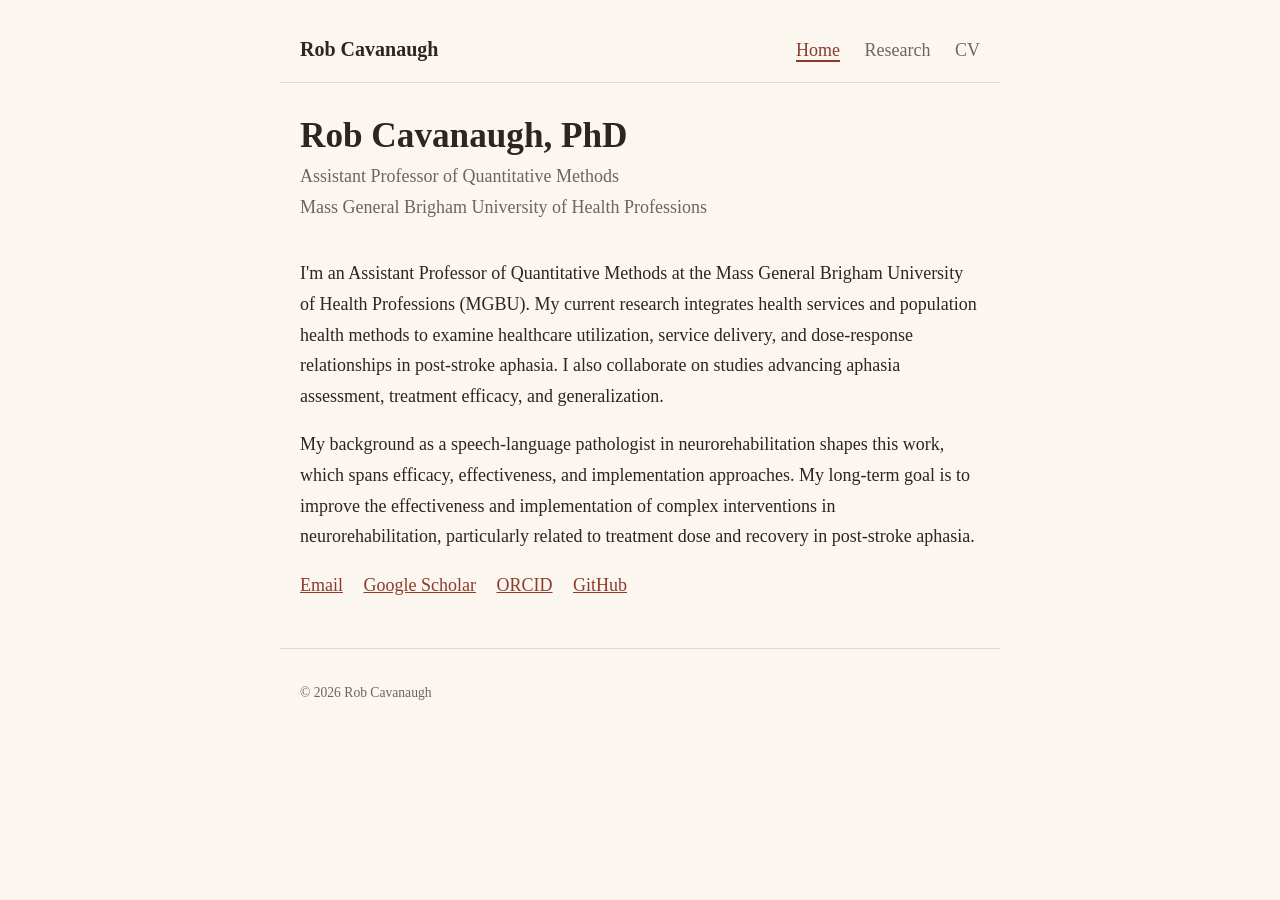
<file: index.html>
<!DOCTYPE html>
<html lang="en">
<head>
  <meta charset="utf-8">
  <meta name="viewport" content="width=device-width, initial-scale=1">
  <title>Rob Cavanaugh, PhD</title>
  <meta name="description" content="Assistant Professor of Quantitative Methods, MGB University of Health Professions. Aphasia research.">
  <link rel="stylesheet" href="style.css">
</head>
<body>
  <header>
    <a class="site-name" href="index.html">Rob Cavanaugh</a>
    <nav>
      <a class="active" href="index.html">Home</a>
      <a href="research.html">Research</a>
      <a href="cv.html">CV</a>
    </nav>
  </header>
  <main>
    <div class="hero">
      <!-- Add a photo named photo.jpg to the folder, then uncomment -->
      <!-- <img src="photo.jpg" alt="Rob Cavanaugh"> -->
      <div>
        <h1>Rob Cavanaugh, PhD</h1>
        <p class="subtitle">Assistant Professor of Quantitative Methods<br>Mass General Brigham University of Health Professions</p>
      </div>
    </div>
    <p>I'm an Assistant Professor of Quantitative Methods at the Mass General Brigham University of Health Professions (MGBU). My current research integrates health services and population health methods to examine healthcare utilization, service delivery, and dose-response relationships in post-stroke aphasia. I also collaborate on studies advancing aphasia assessment, treatment efficacy, and generalization.</p>
    <p>My background as a speech-language pathologist in neurorehabilitation shapes this work, which spans efficacy, effectiveness, and implementation approaches. My long-term goal is to improve the effectiveness and implementation of complex interventions in neurorehabilitation, particularly related to treatment dose and recovery in post-stroke aphasia.</p>
    <p class="links">
      <a href="mailto:YOUR_EMAIL@example.com">Email</a>
      <a href="https://scholar.google.com/">Google Scholar</a>
      <a href="https://orcid.org/">ORCID</a>
      <a href="https://github.com/">GitHub</a>
    </p>
  </main>
  <footer>&copy; 2026 Rob Cavanaugh</footer>
</body>
</html>
</file>
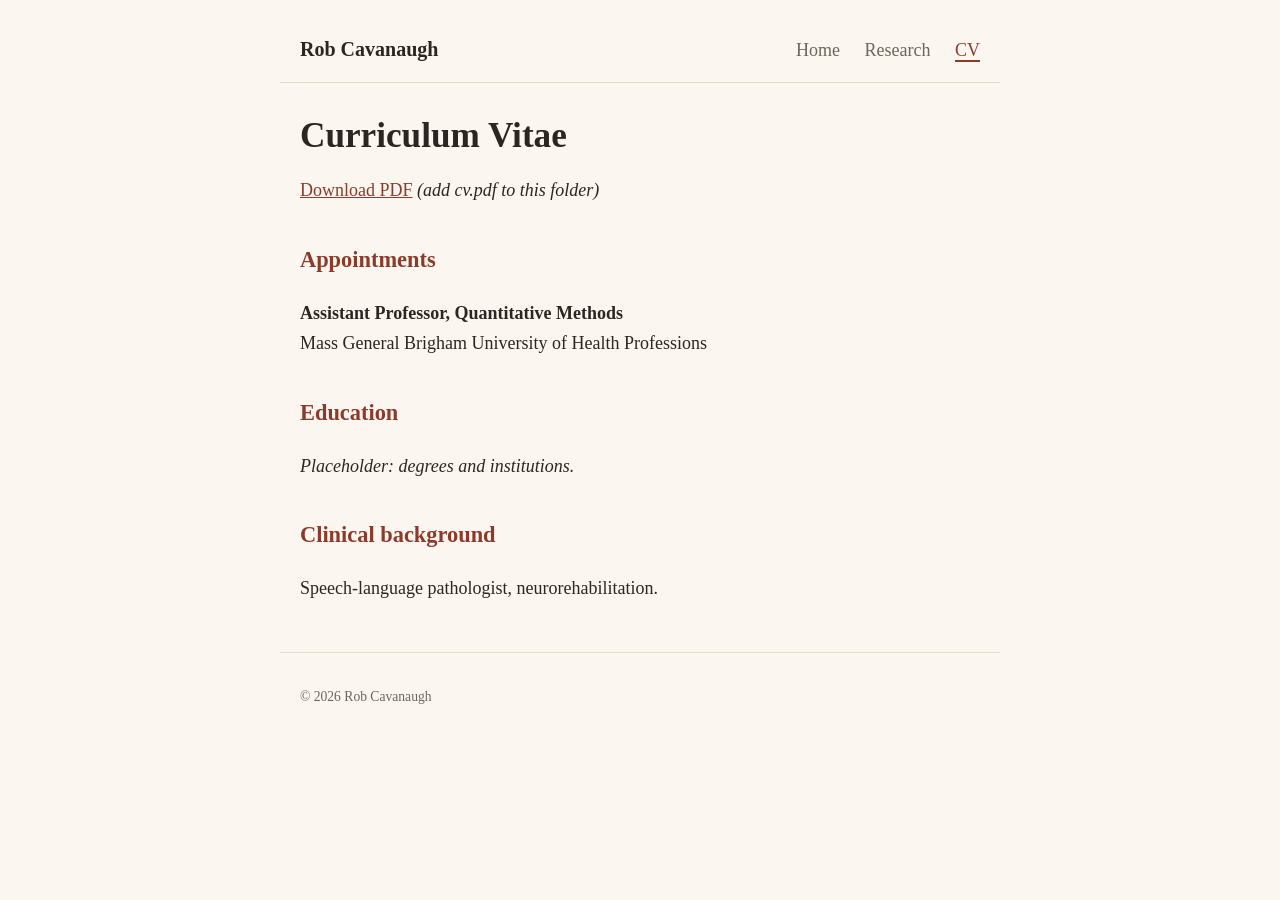
<file: cv.html>
<!DOCTYPE html>
<html lang="en">
<head>
  <meta charset="utf-8">
  <meta name="viewport" content="width=device-width, initial-scale=1">
  <title>CV | Rob Cavanaugh</title>
  <link rel="stylesheet" href="style.css">
</head>
<body>
  <header>
    <a class="site-name" href="index.html">Rob Cavanaugh</a>
    <nav>
      <a href="index.html">Home</a>
      <a href="research.html">Research</a>
      <a class="active" href="cv.html">CV</a>
    </nav>
  </header>
  <main>
    <h1>Curriculum Vitae</h1>
    <p><a href="cv.pdf">Download PDF</a> <em>(add cv.pdf to this folder)</em></p>

    <h2>Appointments</h2>
    <p><strong>Assistant Professor, Quantitative Methods</strong><br>Mass General Brigham University of Health Professions</p>

    <h2>Education</h2>
    <p><em>Placeholder: degrees and institutions.</em></p>

    <h2>Clinical background</h2>
    <p>Speech-language pathologist, neurorehabilitation.</p>
  </main>
  <footer>&copy; 2026 Rob Cavanaugh</footer>
</body>
</html>
</file>
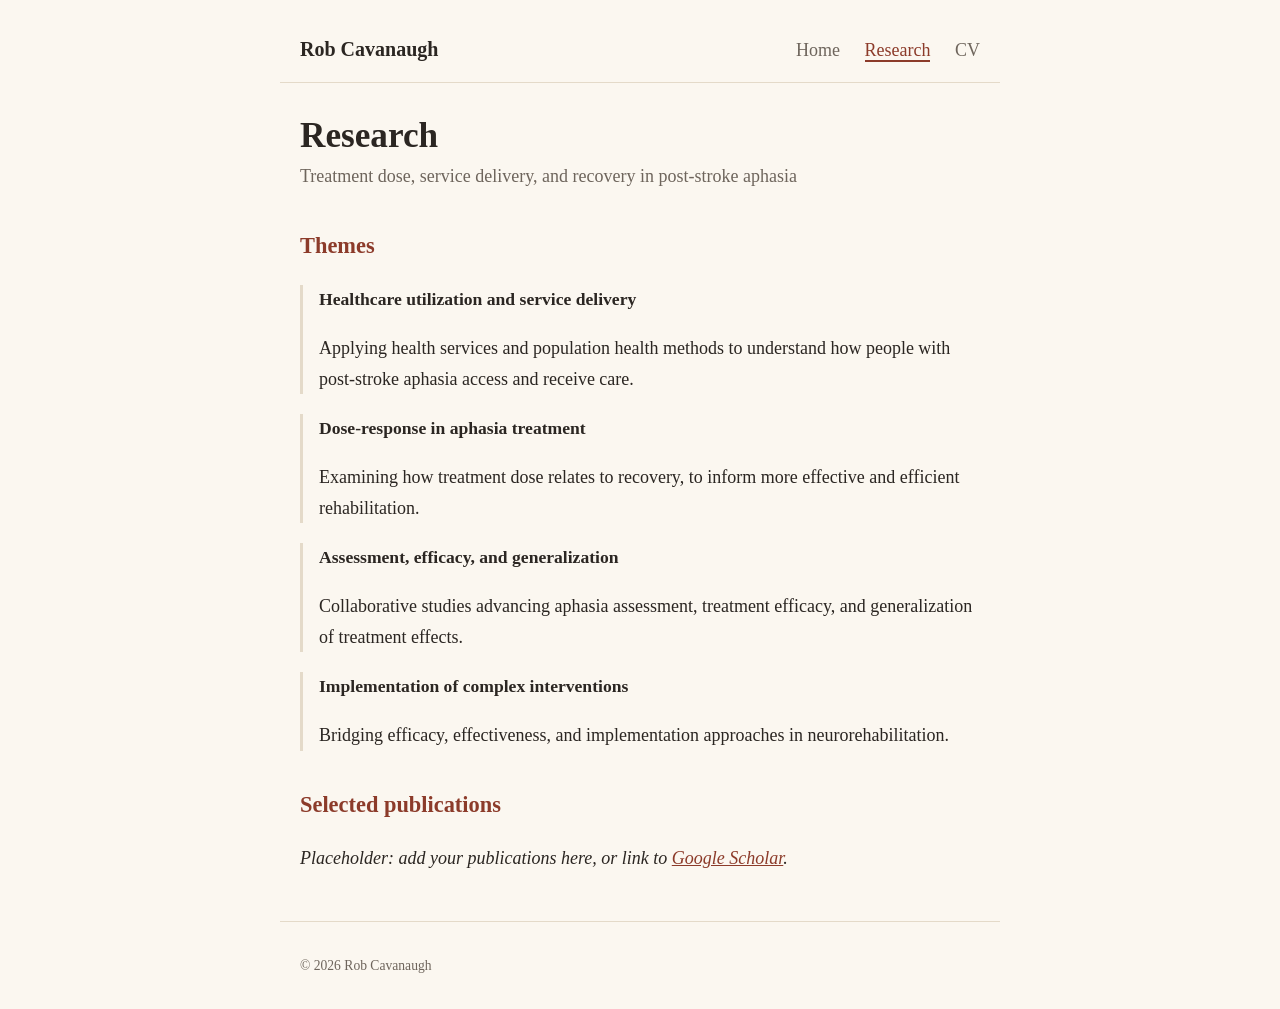
<file: research.html>
<!DOCTYPE html>
<html lang="en">
<head>
  <meta charset="utf-8">
  <meta name="viewport" content="width=device-width, initial-scale=1">
  <title>Research | Rob Cavanaugh</title>
  <link rel="stylesheet" href="style.css">
</head>
<body>
  <header>
    <a class="site-name" href="index.html">Rob Cavanaugh</a>
    <nav>
      <a href="index.html">Home</a>
      <a class="active" href="research.html">Research</a>
      <a href="cv.html">CV</a>
    </nav>
  </header>
  <main>
    <h1>Research</h1>
    <p class="subtitle">Treatment dose, service delivery, and recovery in post-stroke aphasia</p>

    <h2>Themes</h2>
    <div class="card">
      <h3>Healthcare utilization and service delivery</h3>
      <p>Applying health services and population health methods to understand how people with post-stroke aphasia access and receive care.</p>
    </div>
    <div class="card">
      <h3>Dose-response in aphasia treatment</h3>
      <p>Examining how treatment dose relates to recovery, to inform more effective and efficient rehabilitation.</p>
    </div>
    <div class="card">
      <h3>Assessment, efficacy, and generalization</h3>
      <p>Collaborative studies advancing aphasia assessment, treatment efficacy, and generalization of treatment effects.</p>
    </div>
    <div class="card">
      <h3>Implementation of complex interventions</h3>
      <p>Bridging efficacy, effectiveness, and implementation approaches in neurorehabilitation.</p>
    </div>

    <h2>Selected publications</h2>
    <p><em>Placeholder: add your publications here, or link to <a href="https://scholar.google.com/">Google Scholar</a>.</em></p>
  </main>
  <footer>&copy; 2026 Rob Cavanaugh</footer>
</body>
</html>
</file>
<file: style.css>
:root {
  --bg: #fbf7f0;
  --text: #2b2622;
  --muted: #6e655c;
  --accent: #8c3b2a;
  --rule: #e4dac9;
}
* { box-sizing: border-box; }
body {
  margin: 0;
  background: var(--bg);
  color: var(--text);
  font-family: Georgia, "Iowan Old Style", "Times New Roman", serif;
  line-height: 1.7;
  font-size: 18px;
}
header, main, footer { max-width: 720px; margin: 0 auto; padding: 0 1.25rem; }
header { padding-top: 2rem; display: flex; justify-content: space-between; align-items: baseline; flex-wrap: wrap; gap: .5rem; border-bottom: 1px solid var(--rule); padding-bottom: 1rem; }
.site-name { font-size: 1.25rem; font-weight: bold; color: var(--text); text-decoration: none; }
nav a { margin-left: 1.25rem; color: var(--muted); text-decoration: none; }
nav a:hover, nav a.active { color: var(--accent); border-bottom: 2px solid var(--accent); }
h1 { font-size: 2.2rem; line-height: 1.2; margin: 2rem 0 .25rem; }
h2 { font-size: 1.4rem; margin-top: 2.2rem; color: var(--accent); }
.subtitle { color: var(--muted); margin-top: 0; }
a { color: var(--accent); }
.links a { margin-right: 1rem; }
.card { border-left: 3px solid var(--rule); padding-left: 1rem; margin: 1.25rem 0; }
.card h3 { margin: 0; font-size: 1.1rem; }
footer { color: var(--muted); font-size: .85rem; padding: 2rem 1.25rem; margin-top: 3rem; border-top: 1px solid var(--rule); }
.hero { display: flex; gap: 1.5rem; align-items: center; flex-wrap: wrap; }
.hero img { width: 160px; height: 160px; border-radius: 50%; object-fit: cover; background: var(--rule); }
</file>
